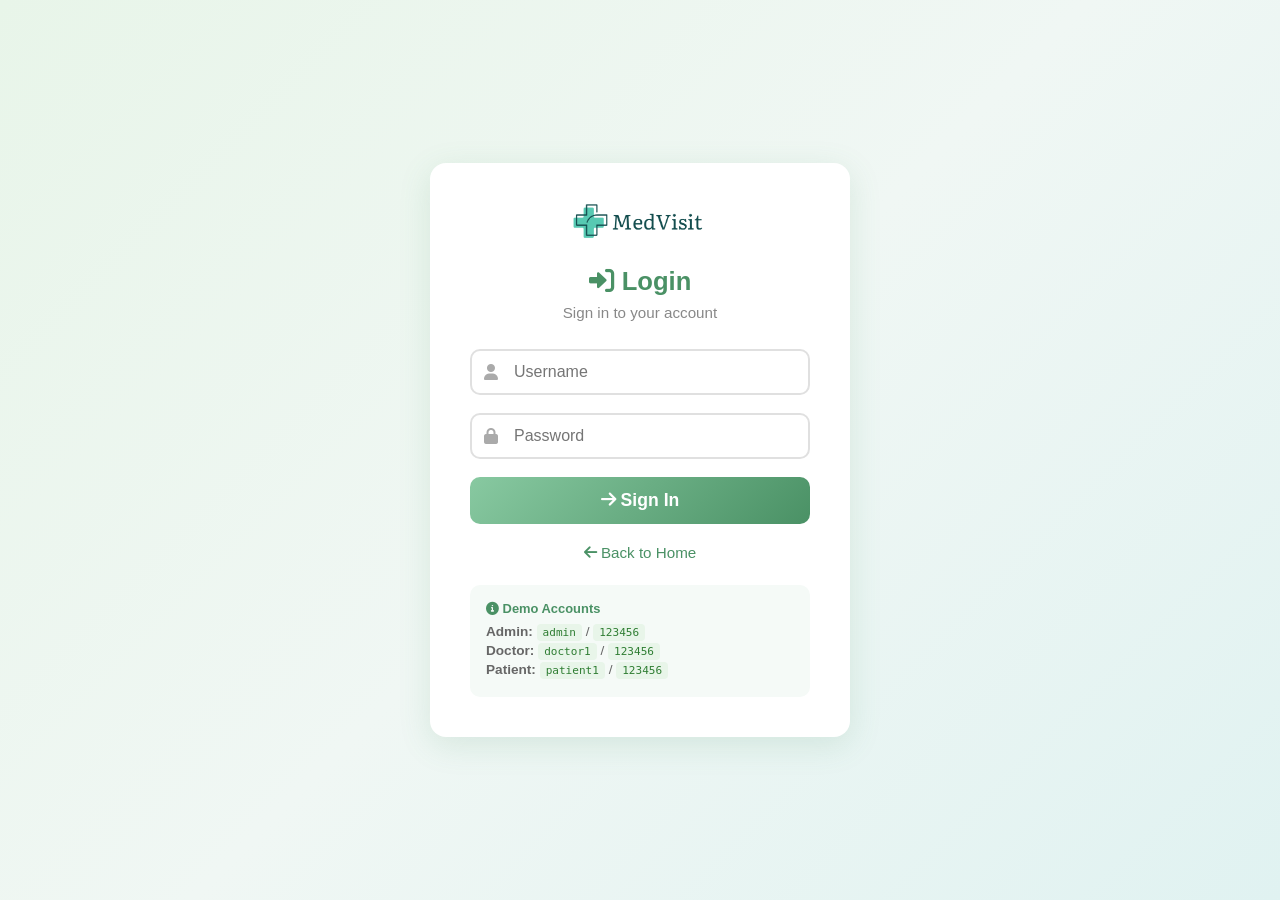
<file: src/main/resources/static/login.html>
<!DOCTYPE html>
<html lang="ru">
<head>
    <meta charset="UTF-8">
    <meta name="viewport" content="width=device-width, initial-scale=1.0">
    <title>MedVisit - Login</title>
    <link rel="stylesheet" href="https://cdnjs.cloudflare.com/ajax/libs/font-awesome/6.0.0-beta3/css/all.min.css">
    <link rel="stylesheet" href="https://cdnjs.cloudflare.com/ajax/libs/animate.css/4.1.1/animate.min.css"/>
    <style>
        * { margin: 0; padding: 0; box-sizing: border-box; font-family: 'Segoe UI', Arial, sans-serif; }
        body {
            background: linear-gradient(135deg, #e8f5e9, #f0f7f4, #e0f2f1);
            min-height: 100vh;
            display: flex;
            justify-content: center;
            align-items: center;
        }
        .login-container {
            background: white;
            border-radius: 16px;
            box-shadow: 0 8px 32px rgba(74, 145, 101, 0.15);
            padding: 40px;
            width: 100%;
            max-width: 420px;
            margin: 20px;
        }
        .logo { text-align: center; margin-bottom: 24px; }
        .logo img { width: 160px; height: auto; }
        h1 { color: #4a9165; font-size: 1.6em; text-align: center; margin-bottom: 8px; }
        .subtitle { color: #888; text-align: center; margin-bottom: 28px; font-size: 0.95em; }
        .form-group { margin-bottom: 18px; position: relative; }
        .form-group i {
            position: absolute; left: 14px; top: 50%; transform: translateY(-50%);
            color: #aaa; font-size: 1em;
        }
        .form-group input {
            width: 100%; padding: 12px 14px 12px 42px;
            border: 2px solid #e0e0e0; border-radius: 10px;
            font-size: 1em; outline: none; transition: border-color 0.3s;
        }
        .form-group input:focus { border-color: #88c9a1; }
        .login-btn {
            width: 100%; padding: 13px; background: linear-gradient(135deg, #88c9a1, #4a9165);
            color: white; border: none; border-radius: 10px;
            font-size: 1.1em; cursor: pointer; transition: all 0.3s; font-weight: 600;
        }
        .login-btn:hover { transform: translateY(-2px); box-shadow: 0 4px 15px rgba(74, 145, 101, 0.4); }
        .error-msg {
            background: #ffeaea; color: #d32f2f; padding: 10px 14px;
            border-radius: 8px; margin-bottom: 16px; font-size: 0.9em;
            display: none; text-align: center;
        }
        .error-msg.visible { display: block; }
        .back-link {
            display: block; text-align: center; margin-top: 20px;
            color: #4a9165; text-decoration: none; font-size: 0.95em;
        }
        .back-link:hover { text-decoration: underline; }
        .demo-credentials {
            margin-top: 24px; padding: 16px; background: #f5faf7;
            border-radius: 10px; font-size: 0.85em; color: #666;
        }
        .demo-credentials h4 { color: #4a9165; margin-bottom: 8px; font-size: 0.95em; }
        .demo-credentials p { margin-bottom: 4px; }
        .demo-credentials code {
            background: #e8f5e9; padding: 2px 6px; border-radius: 4px;
            font-family: monospace; color: #2e7d32;
        }
    </style>
</head>
<body>
    <div class="login-container animate__animated animate__fadeIn">
        <div class="logo">
            <img src="img/Med Vizit (1).png" alt="MedVisit Logo">
        </div>
        <h1><i class="fas fa-sign-in-alt"></i> Login</h1>
        <p class="subtitle">Sign in to your account</p>

        <div class="error-msg" id="error-msg">
            <i class="fas fa-exclamation-circle"></i> Incorrect username or password
        </div>

        <form action="/login" method="POST" id="login-form">
            <div class="form-group">
                <i class="fas fa-user"></i>
                <input type="text" name="username" id="username" placeholder="Username" required autocomplete="username">
            </div>
            <div class="form-group">
                <i class="fas fa-lock"></i>
                <input type="password" name="password" id="password" placeholder="Password" required autocomplete="current-password">
            </div>
            <button type="submit" class="login-btn">
                <i class="fas fa-arrow-right"></i> Sign In
            </button>
        </form>

        <a href="/index.html" class="back-link"><i class="fas fa-arrow-left"></i> Back to Home</a>

        <div class="demo-credentials">
            <h4><i class="fas fa-info-circle"></i> Demo Accounts</h4>
            <p><strong>Admin:</strong> <code>admin</code> / <code>123456</code></p>
            <p><strong>Doctor:</strong> <code>doctor1</code> / <code>123456</code></p>
            <p><strong>Patient:</strong> <code>patient1</code> / <code>123456</code></p>
        </div>
    </div>

    <script>
        // Show error if redirected with error param
        const urlParams = new URLSearchParams(window.location.search);
        if (urlParams.get('error') === 'true') {
            document.getElementById('error-msg').classList.add('visible');
        }
    </script>
</body>
</html>
</file>
